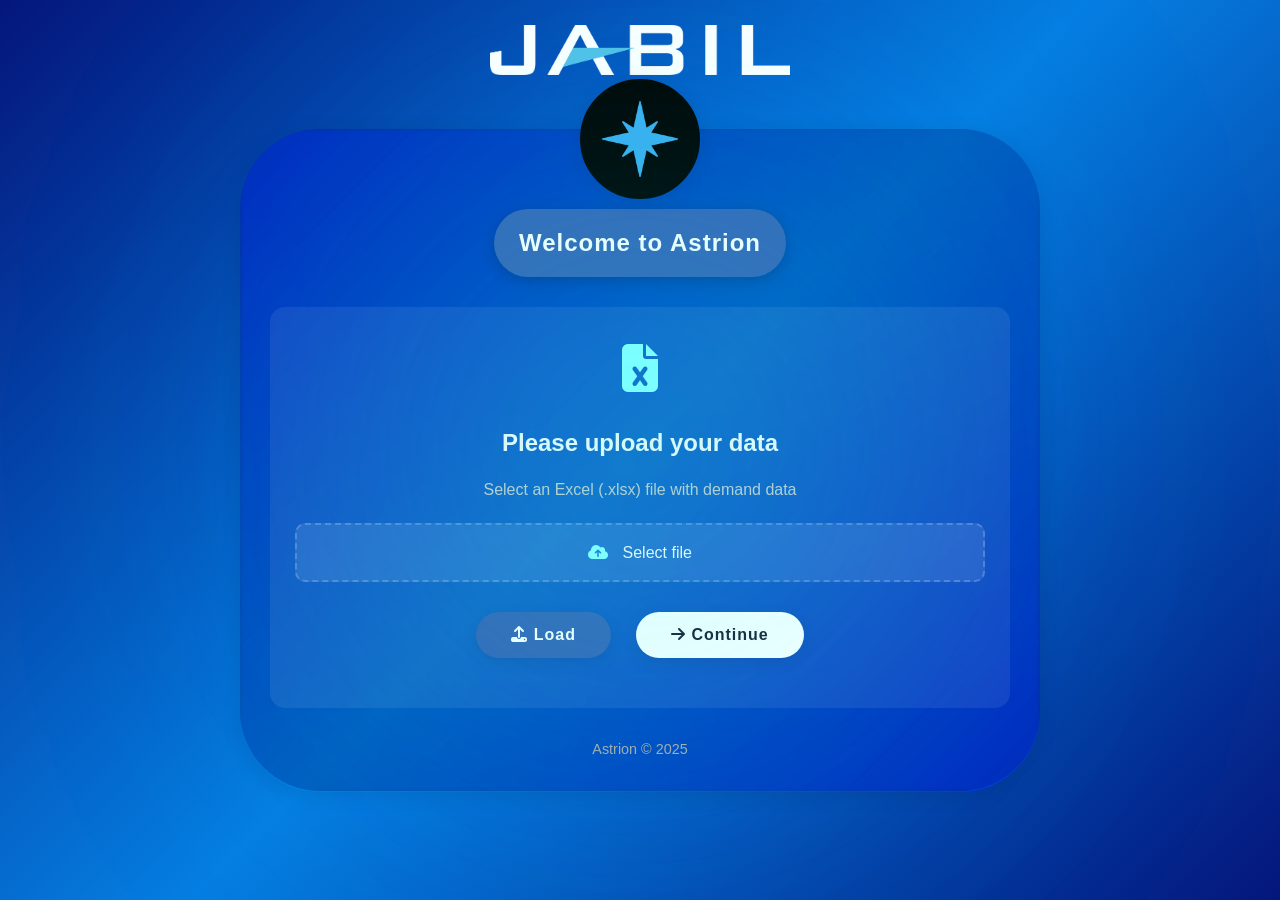
<file: index.html>
<!DOCTYPE html>
<html lang="es">
<head>
    <meta charset="UTF-8">
    <meta name="viewport" content="width=device-width, initial-scale=1.0">
    <title>JABIL - Astrion</title>
    <link rel="stylesheet" href="https://cdnjs.cloudflare.com/ajax/libs/font-awesome/6.4.0/css/all.min.css">
    <link rel="stylesheet" href="./style/Astrion/AstrionMain.css">
    <link rel="stylesheet" href="./style/Astrion/AstrionStyle.css">
    <link rel="icon" href="./style/sources/Atrionicon.png">
    <script src="https://cdn.sheetjs.com/xlsx-latest/package/dist/xlsx.full.min.js"></script>
    <link rel='stylesheet' href='https://unpkg.com/boxicons@2.1.1/css/boxicons.min.css'>
    
</head>
<body>
  
  

  <div  class="LogoCompany"><img src="./style/sources/logo2.png" alt="LogoCompany" width="300px" >
</div>



    <div class="container">
        <div class="logo-container">
            <img src="./style/sources/Atrionicon.png" alt="Astrion" class="logo-img" background="black">
        </div>

        <div class="header">
            <h1 class="title">Welcome to Astrion </h1>
        </div>

        <div class="content">
            <div class="card">
                <div class="icon">
                    <i class="fas fa-file-excel"></i>
                </div>
                <h2>Please upload your data</h2>
                <p class="description">Select an Excel (.xlsx) file with demand data</p>

                <div class="file-input-container">
                    <label for="fileInput" class="file-input-label">
                        <i class="fas fa-cloud-upload-alt"></i> Select file
                    </label>
                    <input type="file" id="fileInput" accept=".xls,.xlsx">
                </div>

                <div class="actions">
                    <button class="btn btn-primary" id="cargarBtn">
                        <i class="fas fa-upload"></i> Load
                    </button>
                    <button class="btn" id="continuarBtn" disabled>
                        <i class="fas fa-arrow-right"></i> Continue
                    </button>
                </div>

                <p id="mensaje" class="file-info"></p>
                <div id="resultados"></div>
            </div>
        </div>

        <div class="footer">
            <p>Astrion &copy; 2025</p>
        </div>
    </div>
    <script src="./script/db.js"></script>
    <script src="./script/astrion.js"></script>
</body>
</html>
</file>
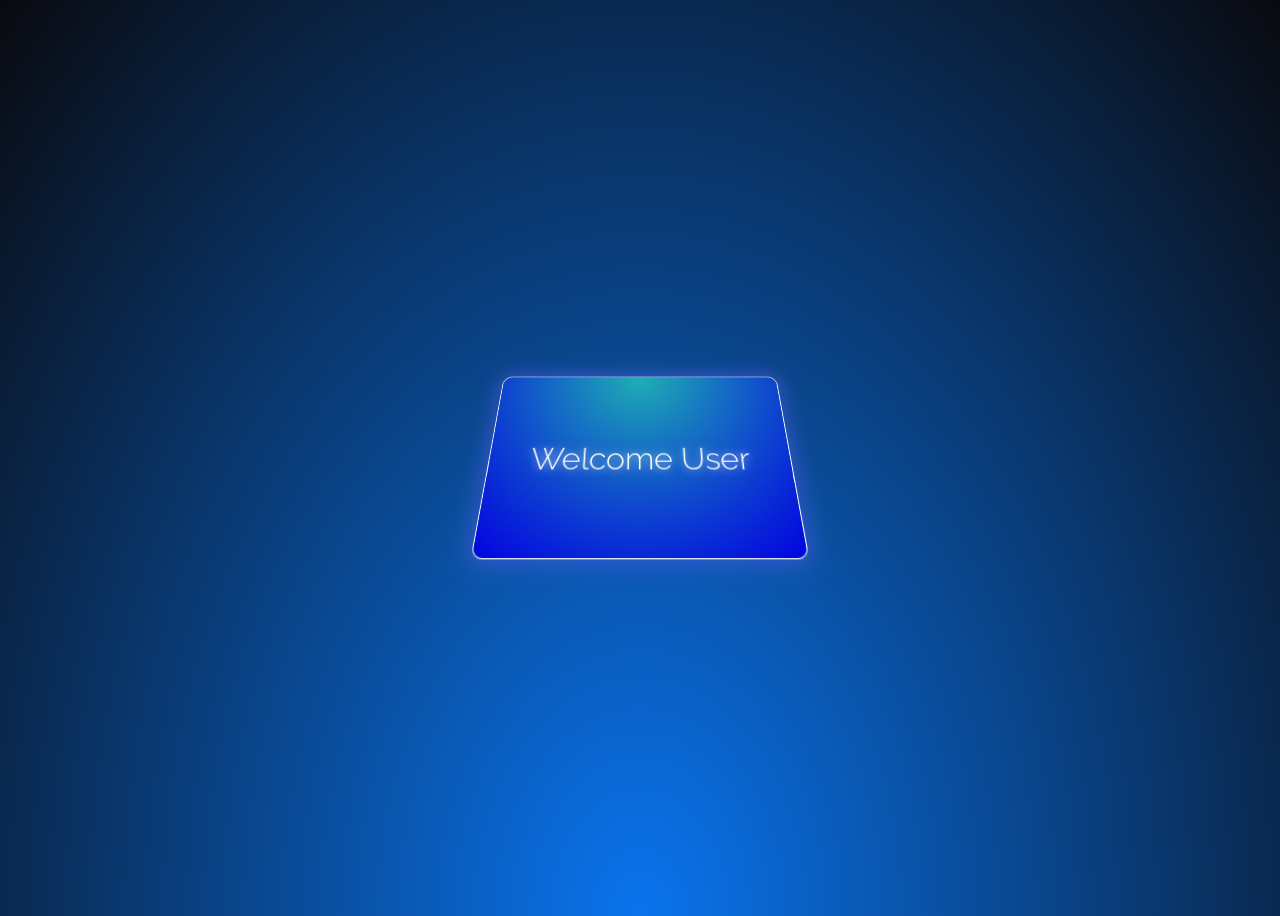
<file: Menu.html>
<!DOCTYPE html>
<html lang="en" >
<head>
  <meta charset="UTF-8">
  <title>Home</title>
  <link rel="icon" href="./style/sources/olaColor.png">
  <link rel='stylesheet' href='https://fonts.googleapis.com/css?family=Raleway:200'><link rel="stylesheet" href="./style/style.css">

</head>
<!-- Funcion para navegar entre aplicaciones -->
<script>
  function redirigir(url){
    const elemento = event.currentTarget;
    elemento.classList.add("clicked");

    setTimeout(() => {
      window.location.href = url;
    }, 200);
  }
</script>
<body>
<!-- partial:index.partial.html -->
<div class="all">
<div class="lefter" onclick="redirigir('Inicio.html')">
  <div class="text">SCC</div>
  
</div>

<div class="center">
  <div class="explainer"><span>Welcome User</span></div>
  <div class="text">Select an option</div>
  </div>

<div class="righter" onclick="redirigir('QUASAR.html')">
  <div class="text">Q.U.A.S.A.R.</div>
</div>
</div>

  
</body>
</html>
</file>
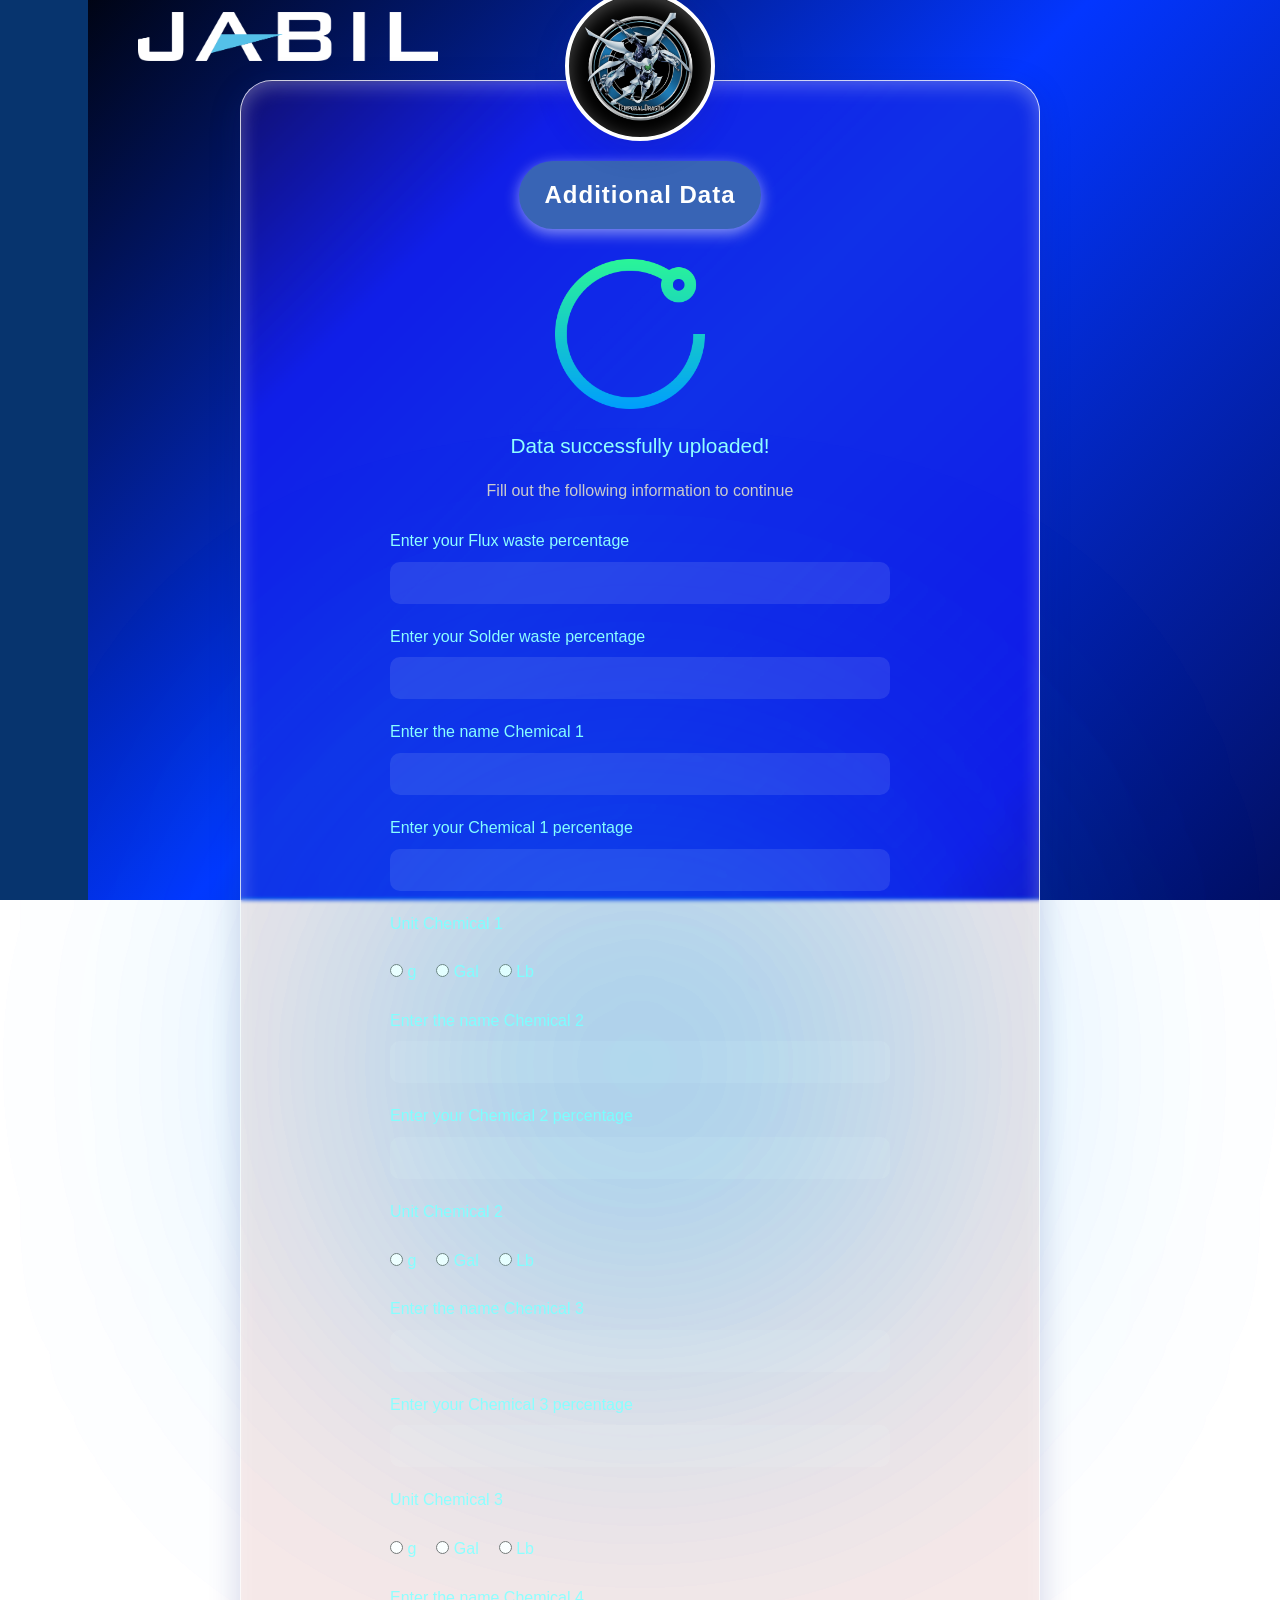
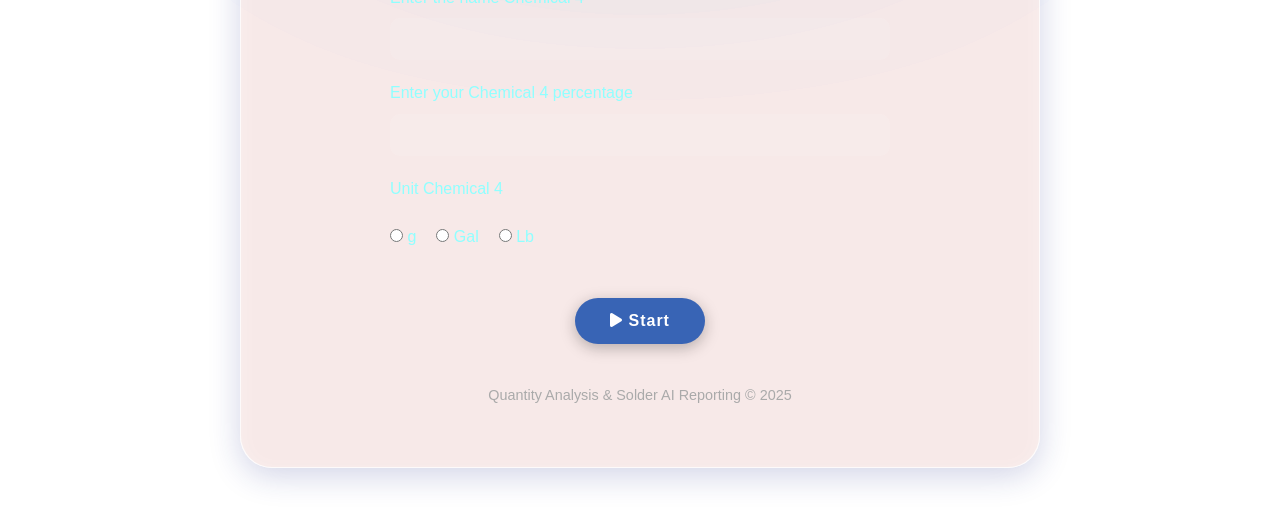
<file: QUASAR2.html>
<!DOCTYPE html>
<html lang="es">
<head>
    <meta charset="UTF-8">
    <meta name="viewport" content="width=device-width, initial-scale=1.0">
    <title>QUASAR - Forms</title>
    <link rel="stylesheet" href="https://cdnjs.cloudflare.com/ajax/libs/font-awesome/6.4.0/css/all.min.css">
    <link rel="stylesheet" href="./style/Q.U.A.S.A.R.-Style/base.css">
    <link rel="stylesheet" href="./style/menu.css">
    <link rel="stylesheet" href="./style/Q.U.A.S.A.R.-Style/formulario.css">
    <link rel="icon" href="./style/sources/QuasarIcon.png">
    <link rel='stylesheet' href='https://unpkg.com/boxicons@2.1.1/css/boxicons.min.css'>
</head>
<body>
<nav class="sidebar close">
    <header>
      
        <div class="text logo-text">
          <span class="name">
              <img src="./style/sources/logo2.png" alt="" class="logo-img-small" >
          </span>
        </div>
        
      
    </header>
        
        
</nav>
    <section class="home">
        <div class="text"><img src="./style/sources/logo2.png" alt="Logo" width="300px"></div>
    </section>

    <div class="container">
        <div class="logo-container" style="background: #000000;">
            <img src="./style/sources/LogoQUASAR.png" alt="QUASAR " class="logo-alt">
        </div>
        
        <div class="header">
            <h1 class="title">Additional Data</h1>
        </div>
        
        <div class="content">
            <div class="spinner-css">
            <img src="./style/sources/girar.png" alt="Cargando..."">
            </div>
             <div class="status-text">
                <p class="message" >Data successfully uploaded!</p>
                <p class="description">Fill out the following information to continue</p>
            </div>
            <form id="dtAdicionales" class="form-container">
                
                <div class="form-group">

                    <label for="Flux">Enter your Flux waste percentage</label>
                    <input type="number" id="Flux" name="Flux" class="form-control" required>

                    <label for="Solder">Enter your Solder waste percentage</label>
                    <input type="number" id="Welding" name="Welding" class="form-control" required>

                    <label  id="labelCh1Pct">Enter the name Chemical 1 </label>
                    <input type="text" id="PctCh1" name="PctCh1" class="form-control" required>

                   <div id="chemical1-section">
                        <label id="chem1-label">Enter your Chemical 1 percentage</label>
                        <input type="number" id="Chem1Pct" name="Chem1Pct" class="form-control" required>
                    </div>

                    <label >Unit Chemical 1</label>
                    <div class="radio-group">
                        <label for="radio-group">
                            <input type="radio" name="Chem1Unit" value="1" required> g</label>
                            <label type="radio-group">
                            <input type="radio" name="Chem1Unit" value="2"> Gal</label>
                            <label for="radio-group">
                            <input type="radio" name="Chem1Unit" value="3"> Lb</label>
                    </div>
                    <label id="labelCh2Pct">Enter the name Chemical 2</label>
                    <input type="text" id="PctCh2" name="PctCh2" class="form-control" required>

                    <div id="chemical2-section">
                        <label id="chem2-label"> Enter your Chemical 2 percentage</label>
                        <input type="number" id="Chem2Pct" name="Chem2Pct" class="form-control" required>
                    </div>

                    <label>Unit Chemical 2</label>
                    <div class="radio-group">
                        <label for="radio-group">
                            <input type="radio" name="Chem2Unit" value="1" required> g</label>
                            <label type="radio-group">
                            <input type="radio" name="Chem2Unit" value="2"> Gal</label>
                            <label for="radio-group">
                            <input type="radio" name="Chem2Unit" value="3"> Lb</label>
                    </div>


                    <label id="labelCh3Pct">Enter the name Chemical 3</label>
                    <input type="text" id="PctCh3" name="PctCh3" class="form-control" required>

                    <div id="chemical3-section">
                        <label id="chem3-label"> Enter your Chemical 3 percentage</label>
                        <input type="number" id="Chem3Pct" name="Chem3Pct" class="form-control" required >
                    </div>

                    <label>Unit Chemical 3</label>
                     <div class="radio-group">
                        <label for="radio-group">
                            <input type="radio" name="Chem3Unit" value="1" required> g</label>
                            <label type="radio-group">
                            <input type="radio" name="Chem3Unit" value="2"> Gal</label>
                            <label for="radio-group">
                            <input type="radio" name="Chem3Unit" value="3"> Lb</label>
                    </div>


                    <label id="labelCh4Pct">Enter the name Chemical 4</label>
                    <input type="text" id="PctCh4" name="PctCh4" class="form-control" required>

                    <div id="chemical4-section">
                        <label id="chem4-label"> Enter your Chemical 4 percentage</label>
                        <input type="number" id="Chem4Pct" name="Chem4Pct" class="form-control" required>

                    </div>
                    <label>Unit Chemical 4</label>
                   <div class="radio-group">
                        <label for="radio-group">
                            <input type="radio" name="Chem4Unit" value="1" required> g</label>
                            <label type="radio-group">
                            <input type="radio" name="Chem4Unit" value="2"> Gal</label>
                            <label for="radio-group">
                            <input type="radio" name="Chem4Unit" value="3"> Lb</label>
                    </div>
                
                <div class="submit-btn">
                    <button type="submit" class="btn btn-primary">
                        <i class="fas fa-play"></i> Start  
                    </button>
                </div>
            </form>
        </div>
        
        <div class="footer">
            <p>Quantity Analysis & Solder AI Reporting &copy; 2025</p>
        </div>
    </div>

    <script src="./script/db.js"></script>
    <script src="./script/quasar2.js"></script>
    <script>
            
        function conectarCampo(nombreInputID, labelID, defaultText) {
            const input = document.getElementById(nombreInputID);
            const label = document.getElementById(labelID);

            input.addEventListener("input", () => {
                const name = input.value.trim();
                label.textContent = name === "" ? defaultText : `Enter your ${name} percentage`;
            });
        }

        conectarCampo("PctCh1", "chem1-label", "Enter your Chemical 1 percentage");
        conectarCampo("PctCh2", "chem2-label", "Enter your Chemical 2 percentage");
        conectarCampo("PctCh3", "chem3-label", "Enter your Chemical 3 percentage");
        conectarCampo("PctCh4", "chem4-label", "Enter your Chemical 4 percentage");
</script>


    
    
</body>
</html>
</file>
<file: style/Astrion/AstrionMain.css>
:root {
    --primary: #3864b5;
    --primary-light: #4d81c5;
    --secondary: #42c1c7;
    --accent: #90ffff;
    --dark: #1a1a2e;
    --light: #f8f9fa;
    --success: #4CAF50;
    --shadow: 0 4px 20px rgba(0, 0, 0, 0.1);
    --transition: all 0.3s ease;
}

* {
    margin: 0;
    padding: 0;
    box-sizing: border-box;
}
.LogoCompany{
  position: absolute;
    top: -10px;
    left: 50%;
    transform: translateX(-50%);
    width: 120px;
    height: 120px;
    display: flex;
    justify-content: center;
    align-items: center;
    
}

body {
    font-family: 'Segoe UI', Tahoma, Geneva, Verdana, sans-serif;
    background: linear-gradient(135deg,#04167c, #067fe2, #04167c);
    background-size: 400% 400%;
    animation: gradientMove 15s ease infinite;
    color: var(--light);
    min-height: 100vh;
    display: flex;
    justify-content: center;
    align-items: center;
    padding: 20px;
    background-attachment: fixed;
    background-size: cover;
    line-height: 1.6;
}
body::before,
body::after {
    content: '';
    position: absolute;
    width: 600px;
    height: 600px;
    background: #0336ff33;
    filter: blur(150px);
    animation: blobMove 25s infinite alternate ease-in-out;
    border-radius: 50%;
}
body::after {
    background: #00faff33;
    animation-duration: 30s;
    animation-delay: -10s;
}
@keyframes blobMove {
    0% { transform: translate(-10%, -10%); }
    50% { transform: translate(70%, 20%); }
    100% { transform: translate(10%, 80%); }
}

.container {
    background: rgba(1, 1, 54, 0.315);
    backdrop-filter: blur(2px) saturate(180%);
    border-radius: 5rem;
    box-shadow: var(--shadow);
    width: 100%;
    max-width: 800px;
    padding: 80px 30px 30px;
    position: relative;
    margin: 60px 0 40px;
}

.logo-container {
    position: absolute;
    top: -50px;
    left: 50%;
    transform: translateX(-50%);
    width: 120px;
    height: 120px;
    border-radius: 50%;
    background: rgb(0, 0, 0);
    display: flex;
    justify-content: center;
    align-items: center;
    box-shadow: var(--shadow);
    overflow: hidden;
    border: 3px solid rgb(0, 0, 0);
    z-index: 10;
    transition: var(--transition);
}

.logo-container:hover {
    transform: translateX(-50%) scale(1.05);
}

.logo-img {
    width: 100px;
    height: 100px;
    object-fit: contain;
    padding: 10px;
    display: block;
    margin: auto;
}

.logo-fallback {
    width: 100%;
    height: 100%;
    background-image: url('./sources/olaColor.png');
    background-size: contain;
    background-repeat: no-repeat;
    background-position: center;
}


.logo-alt {
    width: 100%;
    height: 100%;
    object-fit: contain;
    padding: 15px;
}

.header {
    text-align: center;
    margin-bottom: 30px;
}

.title {
    background: var(--primary);
    color: white;
    padding: 15px 25px;
    border-radius: 50px;
    display: inline-block;
    font-size: 1.5rem;
    font-weight: 600;
    letter-spacing: 1px;
    box-shadow: 0 4px 15px rgba(0, 0, 0, 0.2);
    transition: var(--transition);
}

.title:hover {
    background: var(--secondary);
    transform: translateY(-3px);
    box-shadow: 0 6px 20px rgba(66, 193, 199, 0.4);
}

.content {
    margin: 30px 0;
}

.card {
    background: rgba(255, 255, 255, 0.08);
    border-radius: 15px;
    padding: 25px;
    margin: 20px 0;
    text-align: center;
    transition: var(--transition);
}

.card:hover {
    background: rgba(255, 255, 255, 0.12);
    transform: translateY(-5px);
}

.icon {
    font-size: 3rem;
    color: var(--accent);
    margin-bottom: 15px;
}

.status-icon {
    font-size: 4rem;
    color: var(--success);
    margin: 15px 0;
}

.message {
    font-size: 1.3rem;
    color: var(--accent);
    margin: 15px 0;
}

.description {
    color: #ccc;
    margin: 15px 0;
}

.btn {
    display: inline-block;
    background: white;
    color: var(--dark);
    padding: 14px 35px;
    border-radius: 50px;
    font-weight: 600;
    text-decoration: none;
    cursor: pointer;
    border: none;
    font-size: 1rem;
    letter-spacing: 1px;
    margin: 10px 5px;
    transition: var(--transition);
    box-shadow: 0 4px 15px rgba(0, 0, 0, 0.1);
}

.btn-primary {
    background: var(--primary);
    color: white;
}

.btn:hover {
    transform: translateY(-3px);
    box-shadow: 0 6px 20px rgba(66, 193, 199, 0.4);
}

.btn-primary:hover {
    background: var(--secondary);
}

.footer {
    text-align: center;
    margin-top: 30px;
    color: #aaa;
    font-size: 0.9rem;
}

.file-input-container {
    position: relative;
    margin: 20px 0;
}

.file-input-label {
    display: block;
    padding: 15px 20px;
    background: rgba(255, 255, 255, 0.1);
    border-radius: 10px;
    cursor: pointer;
    transition: var(--transition);
    border: 2px dashed rgba(255, 255, 255, 0.2);
}

.file-input-label:hover {
    background: rgba(255, 255, 255, 0.15);
    border-color: var(--secondary);
}

.file-input-label i {
    margin-right: 10px;
    color: var(--accent);
}

#fileInput {
    position: absolute;
    left: -9999px;
}

/* Responsive */
@media (max-width: 768px) {
    .container {
        padding: 70px 20px 25px;
    }
    
    .logo-container {
        width: 100px;
        height: 100px;
    }
    
    .title {
        font-size: 1.3rem;
        padding: 12px 20px;
    }
    
    .btn {
        padding: 12px 25px;
        font-size: 0.9rem;
        width: 100%;
        margin: 8px 0;
    }
    
    .icon {
        font-size: 2.5rem;
    }
    
    .status-icon {
        font-size: 3.5rem;
    }
}
 .nav_link.hightlight {
    background-color: #1cd4f7 !important;
  box-shadow: 0 0 15px #1cd4f7, 0 0 25px #1cd4f7;
  border-radius: 10px;
  transition: box-shadow 0.3s ease, background-color 0.3s ease;
}
</file>
<file: style/Astrion/AstrionStyle.css>
/* Estilos específicos para index.html */
.upload-section {
    text-align: center;
    margin: 30px 0;
}

.upload-icon {
    font-size: 4rem;
    color: var(--accent);
    margin-bottom: 20px;
}

.file-info {
    margin-top: 15px;
    color: var(--accent);
    font-size: 1.1rem;
}

.upload-btn {
    margin-top: 25px;
}

.actions {
    display: flex;
    justify-content: center;
    gap: 15px;
    margin-top: 20px;
}

@media (max-width: 768px) {
    .actions {
        flex-direction: column;
    }
    
    .btn {
        width: 100%;
    }
}
</file>
<file: style/style.css>
body {
  font-family: "Raleway", sans-serif;
  background-image: radial-gradient(circle at center, #4f85f3, #0953e6);
  background-size: cover;
  background-repeat: no-repeat;
  height: 100vh;
  overflow: hidden;
  display: flex;
  justify-content: center;
  align-items: center;
  background: radial-gradient(ellipse at bottom, #0a74ee, #090a0f);
  font-weight: 300;
}

.all {
  display: flex;
  perspective: 10px;
  transform: perspective(300px) rotateX(20deg);
  will-change: perspective;
  perspective-origin: center center;
  transition: all 1.3s ease-out;
  justify-content: center;
  transform-style: preserve-3d;
   gap: 60px;
}

.all:hover {
  perspective: 10000px;
  transition: all 1.0s ease-in;
  transform: perspective(10000px) rotateX(0deg);
}
.all:hover .text {
  opacity: 1;
}
.all:hover > div {
  opacity: 1;
  transition-delay: 0s;
}
.all:hover .explainer {
  opacity: 0;
}

.left, .center, .right, .lefter, .righter {
  width: 300px;
  height: 190px;
  transform-style: preserve-3d;
  border-radius: 10px;
  border: 1px solid #fff;
  box-shadow: 0 0 20px 5px rgba(100, 100, 255, 0.4);
  opacity: 0;
  transition: all 0.3s ease;
  transition-delay: 1s;
  position: relative;
  background-position: center center;
  background-size: contain;
  background-repeat: no-repeat;
  background-color: rgba(255, 254, 254, 0);
  cursor: pointer;
  background-blend-mode: color-burn;
}


.text {
  transform: translateY(30px);
  opacity: 0;
  transition: all 0.3s ease;
  bottom: 0;
  left: 5px;
  position: absolute;
  will-change: transform;
  color: #fff;
  text-shadow: 0 0 5px rgba(100, 100, 255, 0.6);
}

.lefter {
  transform: translateX(30px) translateZ(-50%) rotateY(-5deg);
  background-image: url(./sources/olaColor.png);
}

.left {
  
  background-image: url(./sources/olaBnw.png);
}

.center {
  opacity: 1;
  background-image:url(./sources/logo2.png);
}
.right {
  
  background-image: url(https://cdn3.iconfinder.com/data/icons/other-icons/48/cloud_weather-512.png);
}

.righter {
  transform: translateX(50px) translateZ(-50%) rotateY(5deg);
  background-image: url(./sources/QuasarIcon.png);
}

.explainer {
  font-weight: 300;
  font-size: 2rem;
  color: #fff;
  transition: all 0.6s ease;
  width: 100%;
  height: 100%;
  background-color: #303050;
  background-image: radial-gradient(circle at center top, rgb(31, 174, 179), rgb(3, 3, 224));
  border-radius: 10px;
  text-shadow: 0 0 10px rgba(255, 255, 255, 0.8);
  display: flex;
  justify-content: center;
  align-items: center;
 
}

/* --- Asegura que toda la tarjeta responda al click --- */
.lefter, .center, .righter {
  position: relative;
  cursor: pointer;
  transform-style: preserve-3d;
  backface-visibility: hidden;
  pointer-events: auto;
}


/* --- Efecto visual al pasar el mouse --- */
.lefter:hover, .righter:hover {
  box-shadow: 0 0 35px 10px rgba(100, 180, 255, 0.8);
  background-color: rgba(0, 0, 0, 0.349);
  transform: scale(1.05);
  transition: all 0.3s ease;
}

/* --- Efecto al hacer clic --- */
.clicked {
  box-shadow: 0 0 50px 15px rgba(150, 220, 255, 1);
  transform: scale(1.1);
}
</file>
<file: style/Q.U.A.S.A.R.-Style/base.css>
:root {
    --primary: #3864b5;
    --primary-light: #4d81c5;
    --secondary: #42c1c7;
    --accent: #90ffff;
    --dark: #1a1a2e;
    --light: #ffffff;
    --success: #04fc11;
    --shadow: 0 8px 32px rgba(31, 38, 135, 0.2), 
              inset 0 4px 20px rgba(255, 255, 255, 0.3);
    --transition: all 0.3s ease;
}

* {
    margin: 0;
    padding: 0;
    box-sizing: border-box;
}

body {
    font-family: 'Segoe UI', Tahoma, Geneva, Verdana, sans-serif;
    background: linear-gradient(135deg,#000000, #0336ff, #020f63 );
    background-size: 400% 400%;
    animation: gradientMove 15s ease infinite;
    color: var(--light);
    min-height: 100vh;
    display: flex;
    justify-content: center;
    align-items: center;
    padding: 20px;
    background-attachment: fixed;
    background-size: cover;
    line-height: 1.6;
}
body::before,
body::after {
    content: '';
    position: absolute;
    width: 600px;
    height: 600px;
    background: #0336ff33;
    filter: blur(150px);
    animation: blobMove 25s infinite alternate ease-in-out;
    border-radius: 50%;
}
body::after {
    background: #00faff33;
    animation-duration: 30s;
    animation-delay: -10s;
}
@keyframes blobMove {
    0% { transform: translate(-10%, -10%); }
    50% { transform: translate(70%, 20%); }
    100% { transform: translate(10%, 80%); }
}
.container {
    background: rgba(172, 29, 19, 0.096);
    backdrop-filter: blur(2px) saturate(180%);
    border: 1px solid rgba(255, 255, 255, 0.8);
    border-radius: 2rem;
    box-shadow: var(--shadow);
    width: 100%;
    max-width: 800px;
    padding: 80px 30px 30px;
    position: relative;
    margin: 60px 0 40px;
}




.logo-container {
    position: absolute;
    top: -90px;
    left: 50%;
    transform: translateX(-50%);
    width: 150px;
    height: 150px;
    border-radius: 50%;
    background: rgb(0, 0, 0);
    display: flex;
    justify-content: center;
    align-items: center;
    box-shadow: var(--shadow);
    overflow: hidden;
    border: 4px solid white;
    z-index: 10;
    transition: var(--transition);
}

.logo-img {
    width: 100%;
    height: 100%;
    object-fit: contain;
    padding: 15px;
}

.logo-alt {
    width: 100%;
    height: 100%;
    object-fit: contain;
    padding: 15px;
}

.header {
    text-align: center;
    margin-bottom: 30px;
}

.title {
    background: var(--primary);
    color: rgb(255, 255, 255);
    padding: 15px 25px;
    border-radius: 100px;
    display: inline-block;
    font-size: 1.5rem;
    font-weight: 600;
    letter-spacing: 1px;
    box-shadow: 0 4px 15px rgba(255, 255, 255, 0.527);
    transition: var(--transition);
}

.title:hover {
    background: var(--secondary);
    transform: translateY(-3px);
    box-shadow: 0 6px 20px rgba(66, 193, 199, 0.4);
}

.content {
    margin: 30px 0;
}

.card {
    background: rgba(255, 255, 255, 0.08);
    border-radius: 15px;
    padding: 25px;
    margin: 20px 0;
    text-align: center;
    transition: var(--transition);
}

.card:hover {
    background: rgba(255, 255, 255, 0.12);
    transform: translateY(-5px);
}

.icon {
    font-size: 3rem;
    color: var(--accent);
    margin-bottom: 15px;
}

.status-icon {
    font-size: 4rem;
    color: var(--success);
    margin: 15px 0;
}

.message {
    font-size: 1.3rem;
    color: var(--accent);
    margin: 15px 0;
}

.description {
    color: #ccc;
    margin: 15px 0;
}

.btn {
    display: inline-block;
    background: rgb(6, 194, 241);
    color: var(--dark);
    padding: 14px 35px;
    border-radius: 50px;
    font-weight: 600;
    text-decoration: none;
    cursor: pointer;
    border: none;
    font-size: 1rem;
    letter-spacing: 1px;
    margin: 10px 5px;
    transition: var(--transition);
    box-shadow: 0 4px 15px rgba(0, 0, 0, 0.267);
}

.btn-primary {
    background: var(--primary);
    color: white;
}

.btn:hover {
    transform: translateY(-3px);
    box-shadow: 0 6px 20px rgba(66, 193, 199, 0.4);
}

.btn-primary:hover {
    background: var(--secondary);
}

.footer {
    text-align: center;
    margin-top: 30px;
    color: #aaa;
    font-size: 0.9rem;
}

.file-input-container {
    position: relative;
    margin: 20px 0;
}

.file-input-label {
    display: block;
    padding: 15px 20px;
    background: rgba(255, 255, 255, 0.1);
    border-radius: 10px;
    cursor: pointer;
    transition: var(--transition);
    border: 2px dashed rgba(255, 255, 255, 0.2);
}

.file-input-label:hover {
    background: rgba(255, 255, 255, 0.15);
    border-color: var(--secondary);
}

.file-input-label i {
    margin-right: 10px;
    color: var(--accent);
}

#fileInput {
    position: absolute;
    left: -9999px;
}

/* Responsive */
@media (max-width: 768px) {
    .container {
        padding: 70px 20px 25px;
    }
    
    .logo-container {
        width: 100px;
        height: 100px;
    }
    
    .title {
        font-size: 1.3rem;
        padding: 12px 20px;
    }
    
    .btn {
        padding: 12px 25px;
        font-size: 0.9rem;
        width: 100%;
        margin: 8px 0;
    }
    
    .icon {
        font-size: 2.5rem;
    }
    
    .status-icon {
        font-size: 3.5rem;
    }
}
</file>
<file: style/menu.css>
* {
  margin: 0;
  padding: 0;
  box-sizing: border-box;
  font-family: "Poppins", sans-serif;
}

:root {
  /* ===== Colors ===== */
  --body-color: #5d85f5d7;
  --sidebar-color: #07346e;
  --primary-color: #19edfc;
  --primary-color-light: #f6f5ff;
  --toggle-color: #df1a1a;
  --text-color: #fafafa;

  /* ====== Transition ====== */
  --tran-03: all 0.2s ease;
  --tran-03: all 0.3s ease;
  --tran-04: all 0.3s ease;
  --tran-05: all 0.3s ease;
}


/* ===== Sidebar ===== */
.sidebar {
  position: fixed;
  top: 0;
  left: 0;
  height: 100%;
  width: 250px;
  padding: 10px 14px;
  background: var(--sidebar-color);
  transition: var(--tran-05);
  z-index: 100;
}
.sidebar.close {
  width: 88px;

}

/* ===== Reusable code - Here ===== */
.sidebar li {
  height: 50px;
  list-style: none;
  display: flex;
  align-items: center;
  margin-top: 10px;
}

.sidebar header .image,
.sidebar .icon {
  min-width: 60px;
  border-radius: 6px;
}

.sidebar .icon {
  min-width: 60px;
  border-radius: 6px;
  height: 100%;
  display: flex;
  align-items: center;
  justify-content: center;
  font-size: 20px;
}

.sidebar .text,
.sidebar .icon {
  color: var(--text-color);
  transition: var(--tran-03);
}

.sidebar .text {
  font-size: 17px;
  font-weight: 500;
  white-space: nowrap;
  opacity: 1;
}
.sidebar.close .text {
  opacity: 0;
}
/* =========================== */

.sidebar header {
  position: relative;
}

.sidebar header .image-text {
  display: flex;
  align-items: center;
}
.sidebar header .logo-text {
  display: flex;
  flex-direction: column;
}
header .image-text .name {
  margin-top: 2px;
  font-size: 18px;
  font-weight: 600;
}

header .image-text .profession {
  font-size: 16px;
  margin-top: -2px;
  display: block;
}

.sidebar header .image {
  display: flex;
  align-items: center;
  justify-content: center;
}

.sidebar header .image img {
  width: 40px;
  border-radius: 6px;
}

.sidebar header .toggle {
  position: absolute;
  top: 50%;
  right: -25px;
  transform: translateY(-50%) rotate(180deg);
  height: 25px;
  width: 25px;
  background-color: var(--primary-color);
  color: var(--sidebar-color);
  border-radius: 50%;
  display: flex;
  align-items: center;
  justify-content: center;
  font-size: 22px;
  cursor: pointer;
  transition: var(--tran-05);
}



.sidebar.close .toggle {
  transform: translateY(-50%) rotate(0deg);
  pointer-events: auto;
}

.sidebar .menu {
  margin-top: 40px;
}

.sidebar li.search-box {
  border-radius: 6px;
  background-color: var(--primary-color-light);
  cursor: pointer;
  transition: var(--tran-05);
}

.sidebar li.search-box input {
  height: 100%;
  width: 100%;
  outline: none;
  border: none;
  background-color: var(--primary-color-light);
  color: var(--text-color);
  border-radius: 6px;
  font-size: 17px;
  font-weight: 500;
  transition: var(--tran-05);
}
.sidebar li a {
  list-style: none;
  height: 100%;
  background-color: transparent;
  display: flex;
  align-items: center;
  height: 100%;
  width: 100%;
  border-radius: 6px;
  text-decoration: none;
  transition: var(--tran-03);
}

.sidebar li a:hover {
  background-color: var(--primary-color);
}
.sidebar li a:hover .icon,
.sidebar li a:hover .text {
  color: var(--sidebar-color);
}
body.dark .sidebar li a:hover .icon,
body.dark .sidebar li a:hover .text {
  color: var(--text-color);
}

.sidebar .menu-bar {
  height: calc(100% - 55px);
  display: flex;
  flex-direction: column;
  justify-content: space-between;
  overflow-y: scroll;
}
.menu-bar::-webkit-scrollbar {
  display: none;
}
.sidebar .menu-bar .mode {
  border-radius: 6px;
  background-color: var(--primary-color-light);
  position: relative;
  transition: var(--tran-05);
}

.menu-bar .mode .sun-moon {
  height: 50px;
  width: 60px;
}

.mode .sun-moon i {
  position: absolute;
}
.mode .sun-moon i.sun {
  opacity: 0;
}
body.dark .mode .sun-moon i.sun {
  opacity: 1;
}
body.dark .mode .sun-moon i.moon {
  opacity: 0;
}

.menu-bar .bottom-content .toggle-switch {
  position: absolute;
  right: 0;
  height: 100%;
  min-width: 60px;
  display: flex;
  align-items: center;
  justify-content: center;
  border-radius: 6px;
  cursor: pointer;
}
.toggle-switch .switch {
  position: relative;
  height: 22px;
  width: 40px;
  border-radius: 25px;
  background-color: var(--toggle-color);
  transition: var(--tran-05);
}

.switch::before {
  content: "";
  position: absolute;
  height: 15px;
  width: 15px;
  border-radius: 50%;
  top: 50%;
  left: 5px;
  transform: translateY(-50%);
  background-color: var(--sidebar-color);
  transition: var(--tran-04);
}
/*
Para un posible modo oscuro
*/
body.dark .switch::before {
  left: 20px;
}

.home {
  position: absolute;
  top: 0;
  top: 0;
  left: 734px;
  height: 100vh;
  width: calc(100% - 734px);
  transition: var(--tran-05);
}
.home .text {
  font-size: 30px;
  font-weight: 500;
  color: var(--text-color);
  padding: 12px 60px;
  visibility: visible;
  /*
Esta parte es para la transición del texto al cerrar el menú , para hacer la magiaa
*/
  opacity: 1;
  transition: opacity 0.4s ease, visibility 0.4s ease;

}
/*
Esta parte es para la transición del texto al cerrar el menú , para hacer la magiaaa
*/
nav:not(.close) ~ .home .text {
  visibility: hidden;
  opacity: 0;
}

.sidebar.close ~ .home {
  left: 78px;
  height: 100vh;
  width: calc(100% - 78px);
}
body.dark .home .text {
  color: var(--text-color);
}
</file>
<file: style/Q.U.A.S.A.R.-Style/formulario.css>
/* Estilos específicos para formulario.html */
.form-container {
    max-width: 500px;
    width: 100%;
    margin: 0 auto;
}
.status-text {
    text-align: center;
    margin-bottom: 25px;
}
.status-icon {
    text-align: center;
    margin: 20px 0;
}

.form-group {
    margin-bottom: 20px;
}

.form-group label {
    display: block;
    margin-bottom: 8px;
    color: var(--accent);
    font-weight: 500;
}

.radio-group {
    max-width: 100%;
    margin: 0 auto;
    display: flex;
    gap: 20px;
    margin-top: 5px;
}

.radio-option {
    display: flex;
    align-items: left;
    gap: 20px;
}

.radio-option input {
    width: 18px;
    height: 18px;
}

.form-control {
   width: 100%;      /* IMPORTANTE: Cambiar de 50% a 100% */
    padding: 12px 15px;
    border-radius: 10px;
    border: none;
    background: rgba(255, 255, 255, 0.1);
    color: white;
    font-size: 1rem;
    box-sizing: border-box; /* Asegura que el padding no rompa el ancho */
    margin-bottom: 5px; /* Un poco de espacio extra */

}
.form-group label {
    display: block;
    margin-bottom: 8px;
    color: var(--accent);
    font-weight: 500;
    text-align: left; /* O cambia a 'center' si quieres todo centrado */
    margin-top: 15px; /* Espacio entre el input anterior y el nuevo label */
}

.form-control:focus {
    outline: none;
    background: rgba(255, 255, 255, 0.15);
    box-shadow: 0 0 0 2px var(--secondary);
}

.submit-btn {
    display: flex;
    justify-content: center;
    margin-top: 30px;
    width: 100%;
}

@media (max-width: 768px) {
    .radio-group {
        flex-direction: column;
        gap: 10px;
    }
    
    .form-control {
        padding: 10px 12px;
    }
}
 .spinner-css {
   display: flex;
   justify-content: center;

   margin-bottom: 20px;
 }


.spinner-css img {
   /* opcional, ajusta el tamaño */

  animation: spin 0.7s linear infinite;
  width: 150px;
  height: auto;
  margin-right: 20px;
  display: block;
 

}

/* Animación */
@keyframes spin {
  from {
    transform: rotate(0deg);
  }
  to {
    transform: rotate(300deg);
  }
}
</file>
